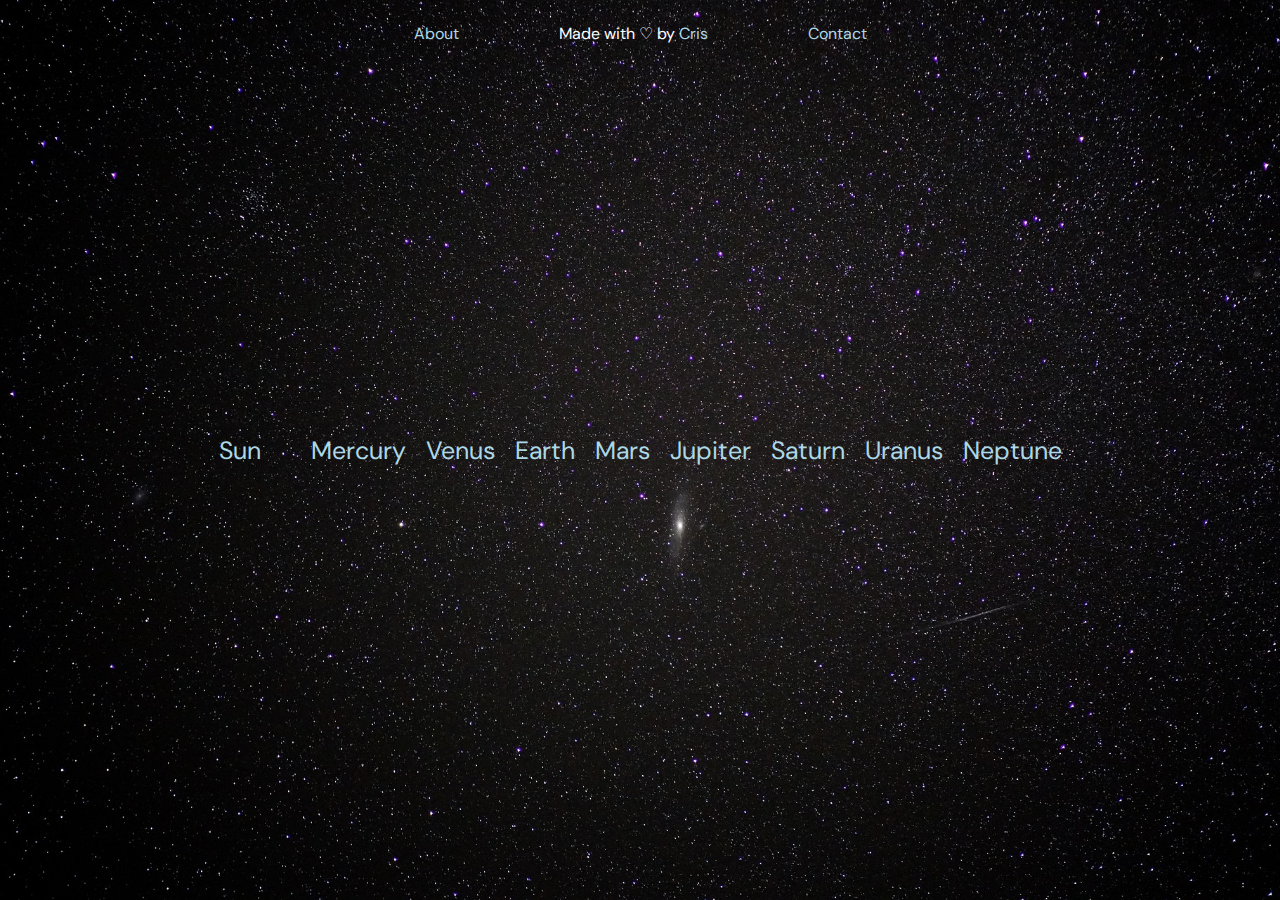
<file: index.html>
<!DOCKTYPE html>
<html>
    <head>
        <title>The Solar System</title>
        <link rel="stylesheet" type="text/css" href="/styles/style.css">
        <meta charset="UTF-8">
        <meta name="viewport" content="width=device-width, initial-scale=1.0">
        <meta name="robots" content="noai, noimageai">
        <link href="/media/imgs/icon.png" rel="icon" type="image/x-icon">
    </head>
    <body>
        <div class="bottom">
            <p><a href="/about.html">About</a></p>
            <p style="text-align: center;">Made with ♡ by <a href="https://code2craft.xyz">Cris</a></p>
            <p><a href="/contact.html">Contact</a></p>
        </div>
        <div class="planets">
            <div class="sun" id="sun" style="margin-right: 30px;"><a onclick="info('0')">Sun</a></div>
            <div class="mercury" id="mercury"><a onclick="info('1')">Mercury</a></div>
            <div class="venus" id="venus"><a onclick="info('2')">Venus</a></div>
            <div class="earth" id="earth"><a onclick="info('3')">Earth</a></div>
            <div class="mars" id="mars"><a onclick="info('4')">Mars</a></div>
            <div class="jupiter" id="jupiter"><a onclick="info('5')">Jupiter</a></div>
            <div class="saturn" id="saturn"><a onclick="info('6')">Saturn</a></div>
            <div class="uranus" id="uranus"><a onclick="info('7')">Uranus</a></div>
            <div class="neptune" id="neptune"><a onclick="info('8')">Neptune</a></div>
        </div>
        <script src="/script/main.js"></script>
    </body>
</html>
</file>
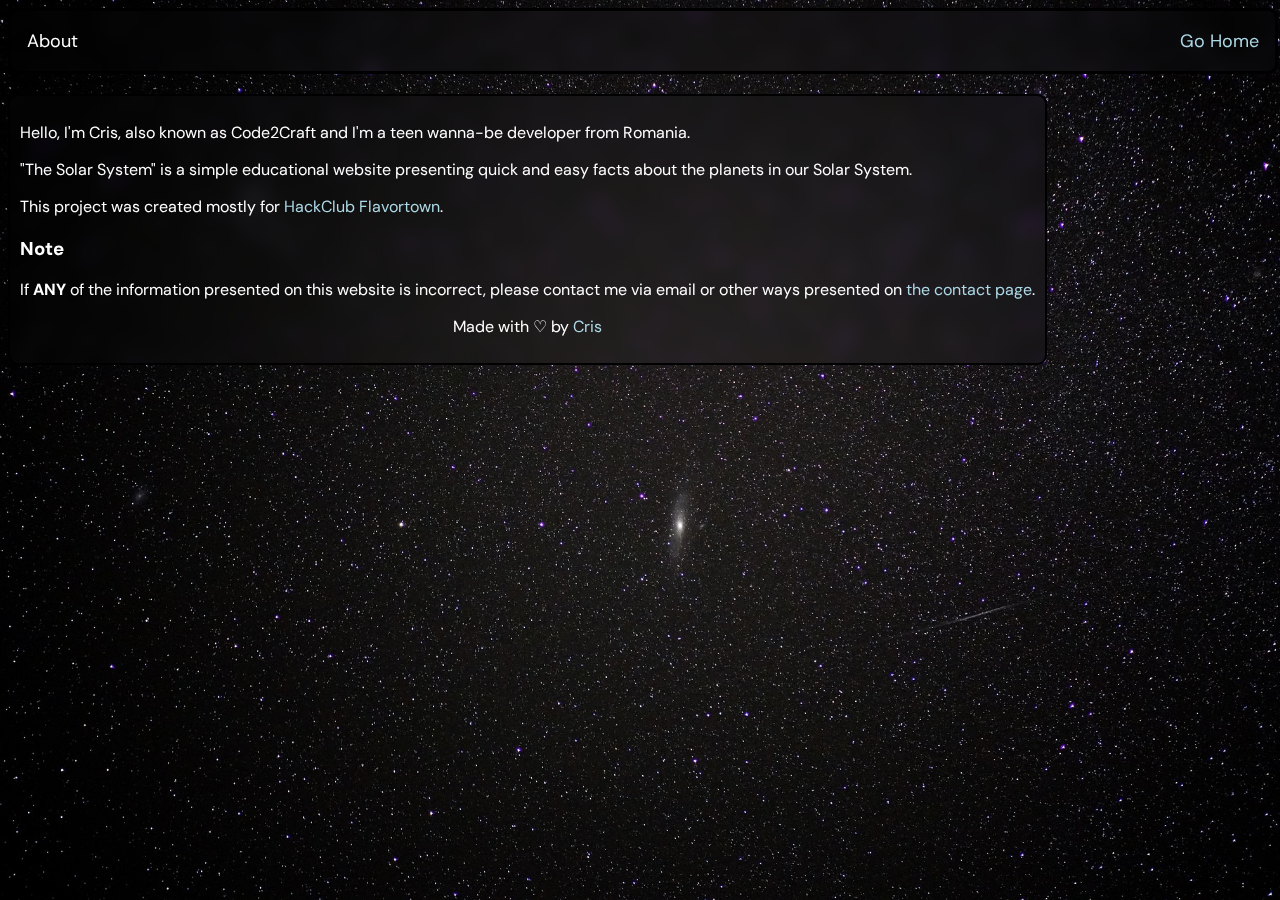
<file: about.html>
<!DOCKTYPE html>
<html>
    <head>
        <title>The Solar System</title>
        <link rel="stylesheet" type="text/css" href="/styles/style.css">
        <meta charset="UTF-8">
        <meta name="viewport" content="width=device-width, initial-scale=1.0">
        <meta name="robots" content="noai, noimageai">
        <link href="/media/imgs/icon.png" rel="icon" type="image/x-icon">
    </head>
    <body>
        <div class="all">
            <div class="top">
                <p>About</p>
                <p><a href="/">Go Home</a></p>
            </div>
            <div class="content">
                <p>Hello, I'm Cris, also known as Code2Craft and I'm a teen wanna-be developer from Romania.</p>
                <p>"The Solar System" is a simple educational website presenting quick and easy facts about the planets in our Solar System.</p>
                <p>This project was created mostly for <a href="https://flavortown.hackclub.com" target="_blank">HackClub Flavortown</a>.</p>
                <h3>Note</h3>
                <p>If <strong>ANY</strong> of the information presented on this website is incorrect, please contact me via email or other ways presented on <a href="/contact.html">the contact page</a>.</p>
                <p style="text-align: center;">Made with ♡ by <a href="https://code2craft.xyz">Cris</a></p>
            </div>
        </div>
    </body>
</html>
</file>
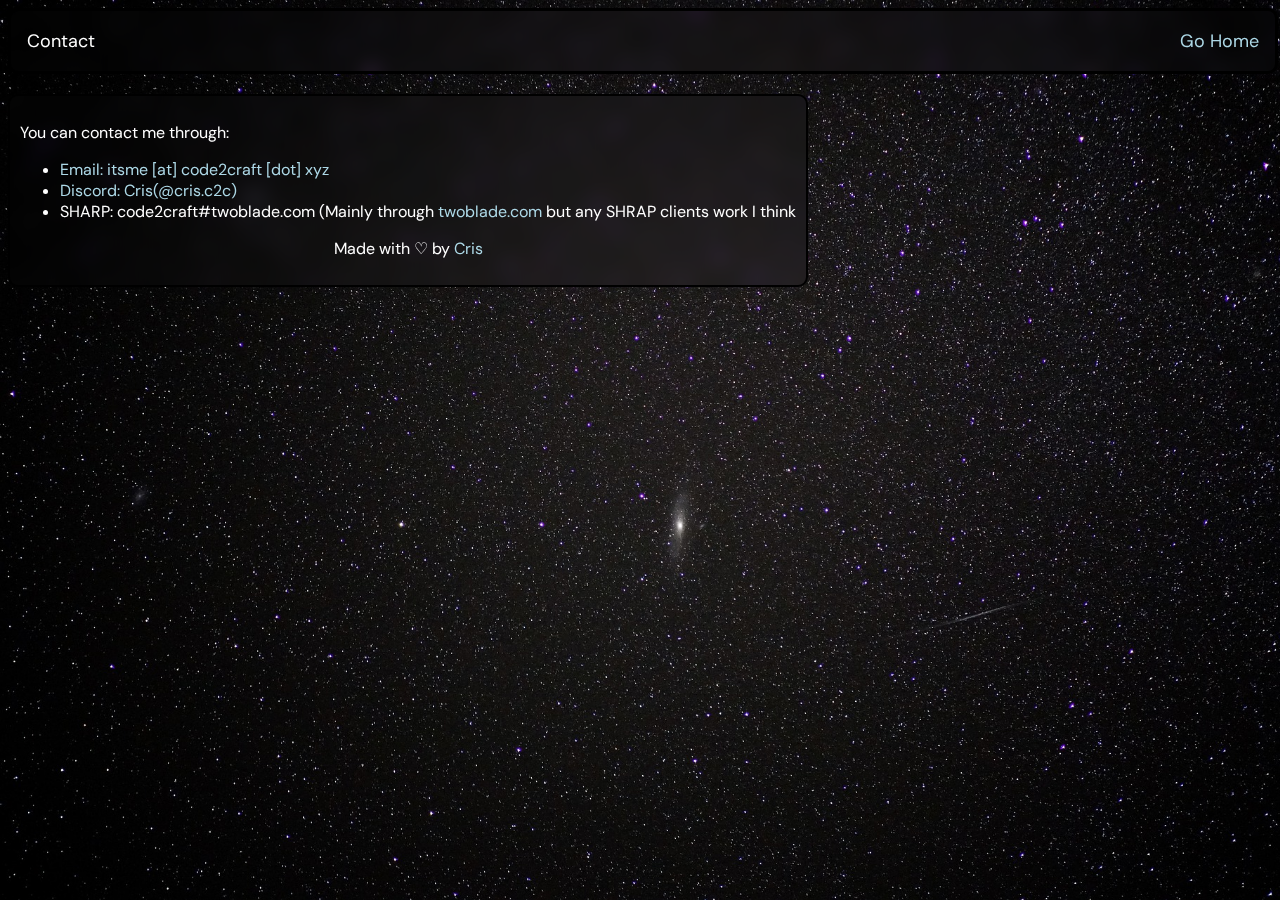
<file: contact.html>
<!DOCKTYPE html>
<html>
    <head>
        <title>The Solar System</title>
        <link rel="stylesheet" type="text/css" href="/styles/style.css">
        <meta charset="UTF-8">
        <meta name="viewport" content="width=device-width, initial-scale=1.0">
        <meta name="robots" content="noai, noimageai">
        <link href="/media/imgs/icon.png" rel="icon" type="image/x-icon">
    </head>
    <body>
        <div class="all">
            <div class="top">
                <p>Contact</p>
                <p><a href="/">Go Home</a></p>
            </div>
            <div class="content">
                <p>You can contact me through:</p>
            <ul>
                <li><a href="/cdn-cgi/l/email-protection#1b726f68767e5b78747f7e2978697a7d6f35636261">Email: itsme [at] code2craft [dot] xyz</a></li>
                <li><a href="https://discord.com/users/920617892444258305" target="_blank">Discord: Cris(@cris.c2c)</a></li>
                <li>SHARP: code2craft#twoblade.com (Mainly through <a href="https://twoblade.com" target="_blank">twoblade.com</a> but any SHRAP clients work I think</li>
            </ul>
                <p style="text-align: center;">Made with ♡ by <a href="https://code2craft.xyz">Cris</a></p>
            </div>
        </div>
    </body>
</html>
</file>
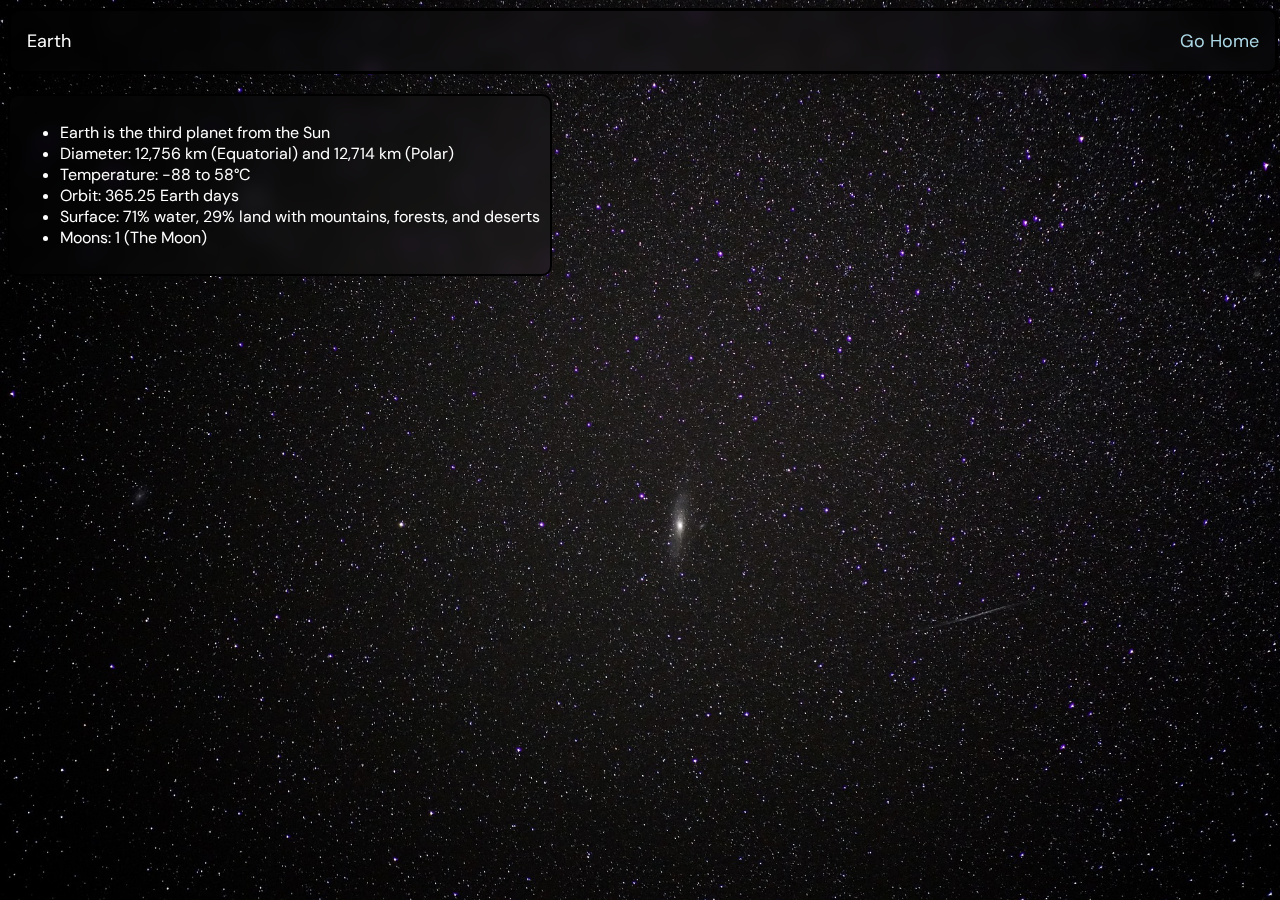
<file: planets/earth.html>
<!DOCKTYPE html>
<html>
    <head>
        <title>The Solar System</title>
        <link rel="stylesheet" type="text/css" href="/styles/style.css">
        <meta charset="UTF-8">
        <meta name="viewport" content="width=device-width, initial-scale=1.0">
        <meta name="robots" content="noai, noimageai">
        <link href="/media/imgs/icon.png" rel="icon" type="image/x-icon">
    </head>
    <body>
        <div class="all">
            <div class="top">
                <p>Earth</p>
                <p><a href="/">Go Home</a></p>
            </div>
            <div class="content">
                <ul>
                    <li>Earth is the third planet from the Sun</li>
                    <li>Diameter: 12,756 km (Equatorial) and 12,714 km (Polar)</li>
                    <li>Temperature: -88 to 58°C</li>
                    <li>Orbit: 365.25 Earth days</li>
                    <li>Surface: 71% water, 29% land with mountains, forests, and deserts</li>
                    <li>Moons: 1 (The Moon)</li>
                </ul>
            </div>
        </div>
    </body>
</html>
</file>
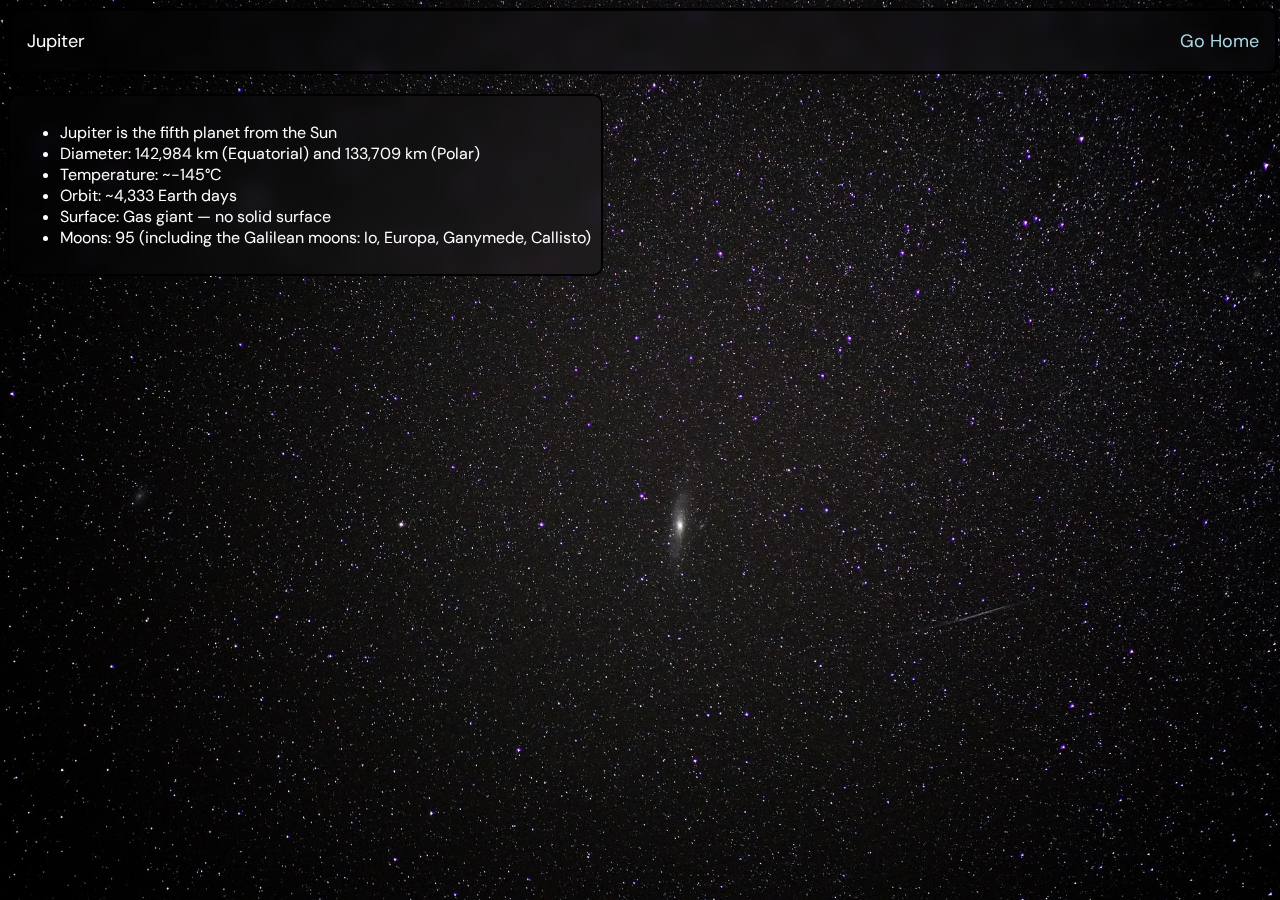
<file: planets/jupiter.html>
<!DOCKTYPE html>
<html>
    <head>
        <title>The Solar System</title>
        <link rel="stylesheet" type="text/css" href="/styles/style.css">
        <meta charset="UTF-8">
        <meta name="viewport" content="width=device-width, initial-scale=1.0">
        <meta name="robots" content="noai, noimageai">
        <link href="/media/imgs/icon.png" rel="icon" type="image/x-icon">
    </head>
    <body>
        <div class="all">
            <div class="top">
                <p>Jupiter</p>
                <p><a href="/">Go Home</a></p>
            </div>
            <div class="content">
                <ul>
                    <li>Jupiter is the fifth planet from the Sun</li>
                    <li>Diameter: 142,984 km (Equatorial) and 133,709 km (Polar)</li>
                    <li>Temperature: ~−145°C</li>
                    <li>Orbit: ~4,333 Earth days</li>
                    <li>Surface: Gas giant — no solid surface</li>
                    <li>Moons: 95 (including the Galilean moons: Io, Europa, Ganymede, Callisto)</li>
                </ul>
            </div>
        </div>
    </body>
</html>
</file>
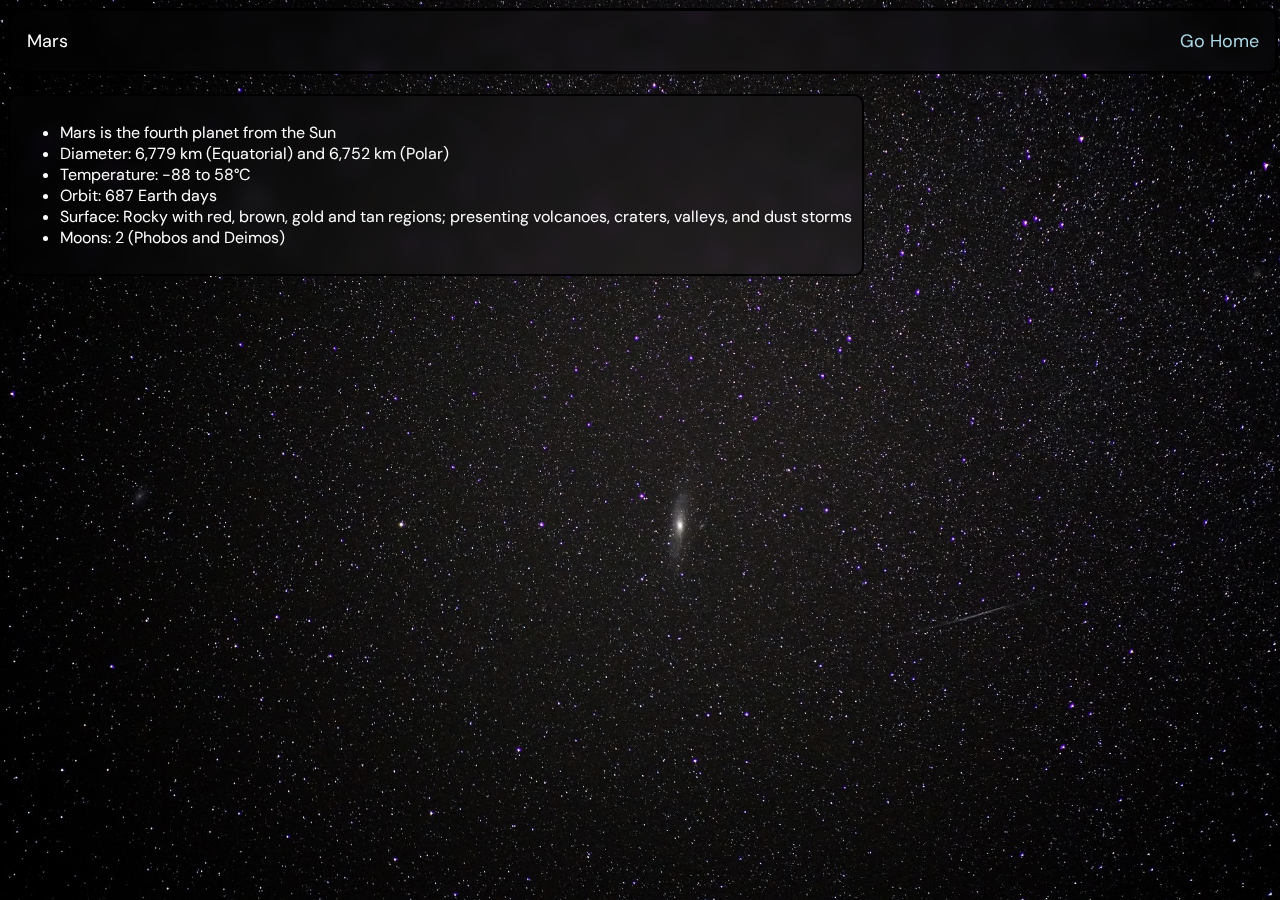
<file: planets/mars.html>
<!DOCKTYPE html>
<html>
    <head>
        <title>The Solar System</title>
        <link rel="stylesheet" type="text/css" href="/styles/style.css">
        <meta charset="UTF-8">
        <meta name="viewport" content="width=device-width, initial-scale=1.0">
        <meta name="robots" content="noai, noimageai">
        <link href="/media/imgs/icon.png" rel="icon" type="image/x-icon">
    </head>
    <body>
        <div class="all">
            <div class="top">
                <p>Mars</p>
                <p><a href="/">Go Home</a></p>
            </div>
            <div class="content">
                <ul>
                    <li>Mars is the fourth planet from the Sun</li>
                    <li>Diameter: 6,779 km (Equatorial) and 6,752 km (Polar)</li>
                    <li>Temperature: -88 to 58°C</li>
                    <li>Orbit: 687 Earth days</li>
                    <li>Surface: Rocky with red, brown, gold and tan regions; presenting volcanoes, craters, valleys, and dust storms</li>
                    <li>Moons: 2 (Phobos and Deimos)</li>
                </ul>
            </div>
        </div>
    </body>
</html>
</file>
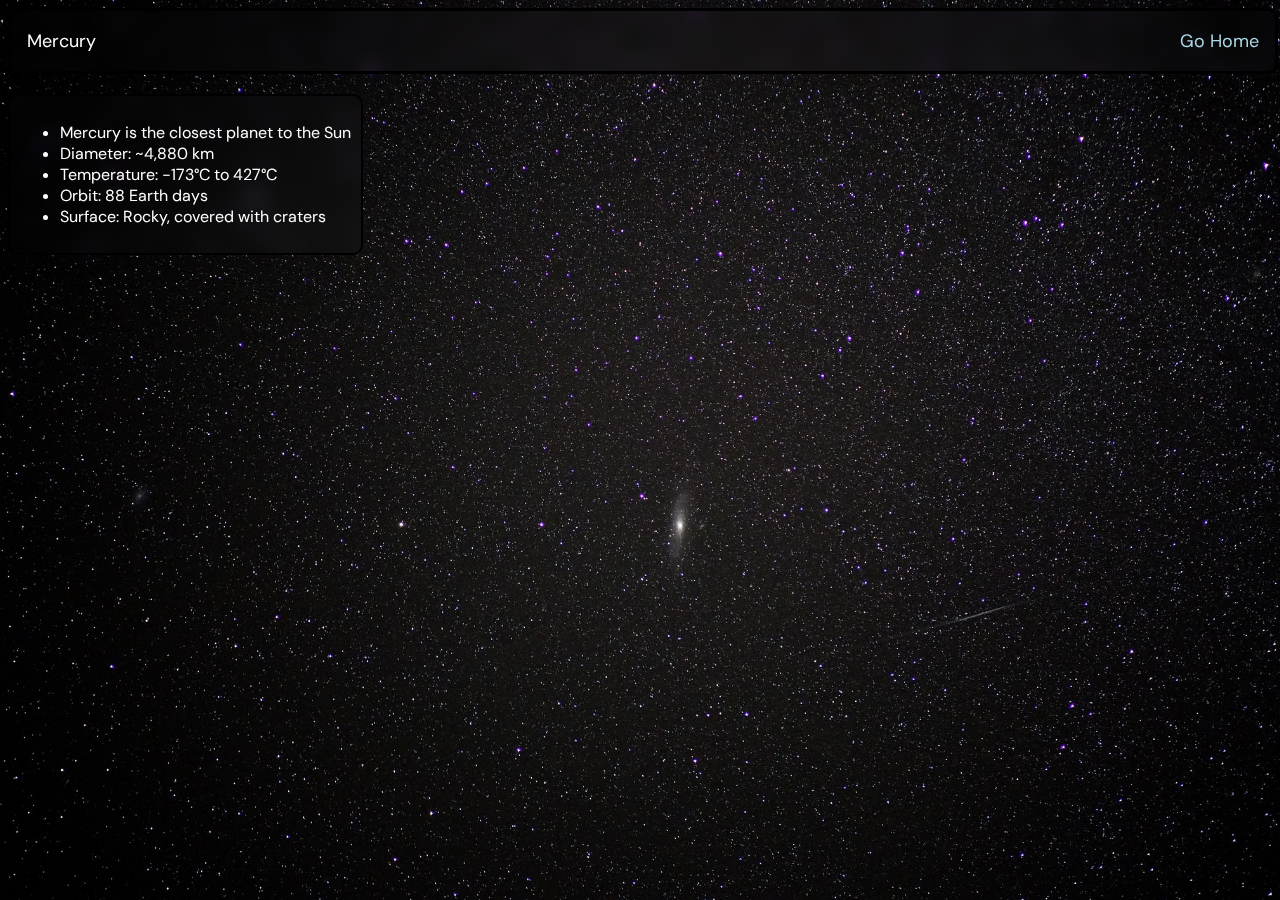
<file: planets/mercury.html>
<!DOCKTYPE html>
<html>
    <head>
        <title>The Solar System</title>
        <link rel="stylesheet" type="text/css" href="/styles/style.css">
        <meta charset="UTF-8">
        <meta name="viewport" content="width=device-width, initial-scale=1.0">
        <meta name="robots" content="noai, noimageai">
        <link href="/media/imgs/icon.png" rel="icon" type="image/x-icon">
    </head>
    <body>
        <div class="all">
            <div class="top">
                <p>Mercury</p>
                <p><a href="/">Go Home</a></p>
            </div>
            <div class="content">
                <ul>
                    <li>Mercury is the closest planet to the Sun</li>
                    <li>Diameter: ~4,880 km</li>
                    <li>Temperature: −173°C to 427°C</li>
                    <li>Orbit: 88 Earth days</li>
                    <li>Surface: Rocky, covered with craters</li>
                </ul>
            </div>
        </div>
    </body>
</html>
</file>
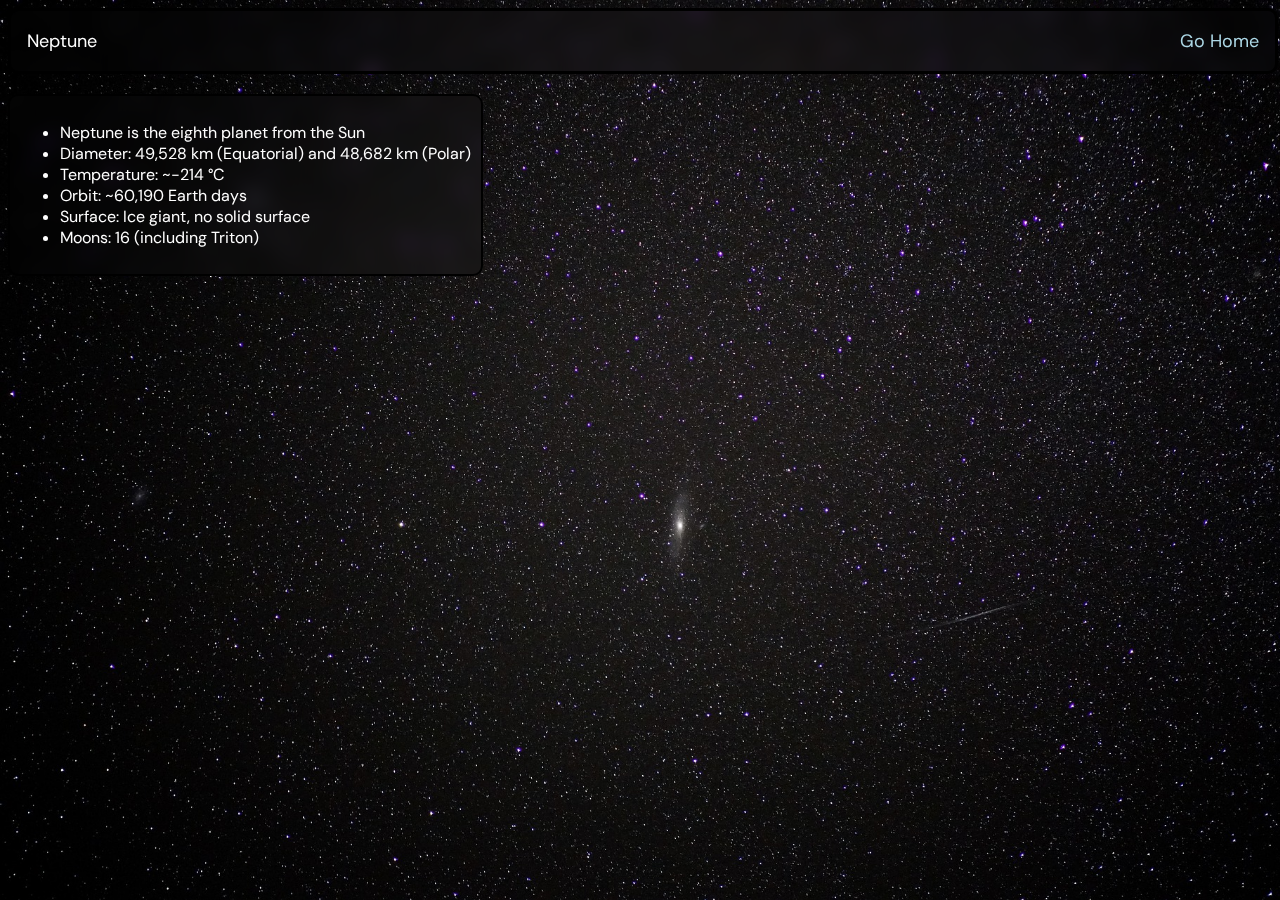
<file: planets/neptune.html>
<!DOCKTYPE html>
<html>
    <head>
        <title>The Solar System</title>
        <link rel="stylesheet" type="text/css" href="/styles/style.css">
        <meta charset="UTF-8">
        <meta name="viewport" content="width=device-width, initial-scale=1.0">
        <meta name="robots" content="noai, noimageai">
        <link href="/media/imgs/icon.png" rel="icon" type="image/x-icon">
    </head>
    <body>
        <div class="all">
            <div class="top">
                <p>Neptune</p>
                <p><a href="/">Go Home</a></p>
            </div>
            <div class="content">
                <ul>
                    <li>Neptune is the eighth planet from the Sun</li>
                    <li>Diameter: 49,528 km (Equatorial) and 48,682 km (Polar)</li>
                    <li>Temperature: ~−214 °C</li>
                    <li>Orbit: ~60,190 Earth days</li>
                    <li>Surface: Ice giant, no solid surface</li>
                    <li>Moons: 16 (including Triton)</li>
                </ul>
            </div>
        </div>
    </body>
</html>
</file>
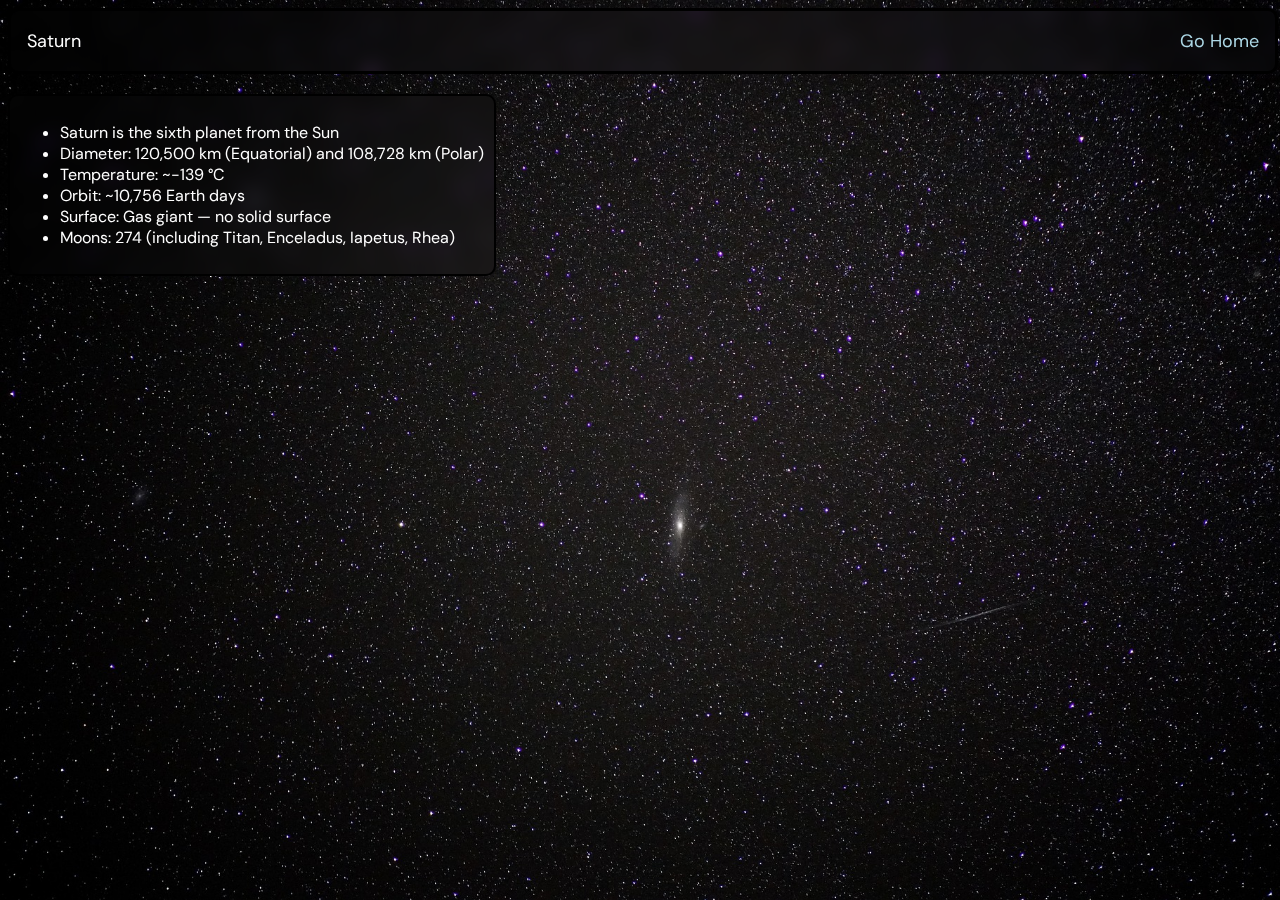
<file: planets/saturn.html>
<!DOCKTYPE html>
<html>
    <head>
        <title>The Solar System</title>
        <link rel="stylesheet" type="text/css" href="/styles/style.css">
        <meta charset="UTF-8">
        <meta name="viewport" content="width=device-width, initial-scale=1.0">
        <meta name="robots" content="noai, noimageai">
        <link href="/media/imgs/icon.png" rel="icon" type="image/x-icon">
    </head>
    <body>
        <div class="all">
            <div class="top">
                <p>Saturn</p>
                <p><a href="/">Go Home</a></p>
            </div>
            <div class="content">
                <ul>
                    <li>Saturn is the sixth planet from the Sun</li>
                    <li>Diameter: 120,500 km (Equatorial) and 108,728 km (Polar)</li>
                    <li>Temperature: ~-139 °C</li>
                    <li>Orbit: ~10,756 Earth days</li>
                    <li>Surface: Gas giant — no solid surface</li>
                    <li>Moons: 274 (including Titan, Enceladus, Iapetus, Rhea)</li>
                </ul>
            </div>
        </div>
    </body>
</html>
</file>
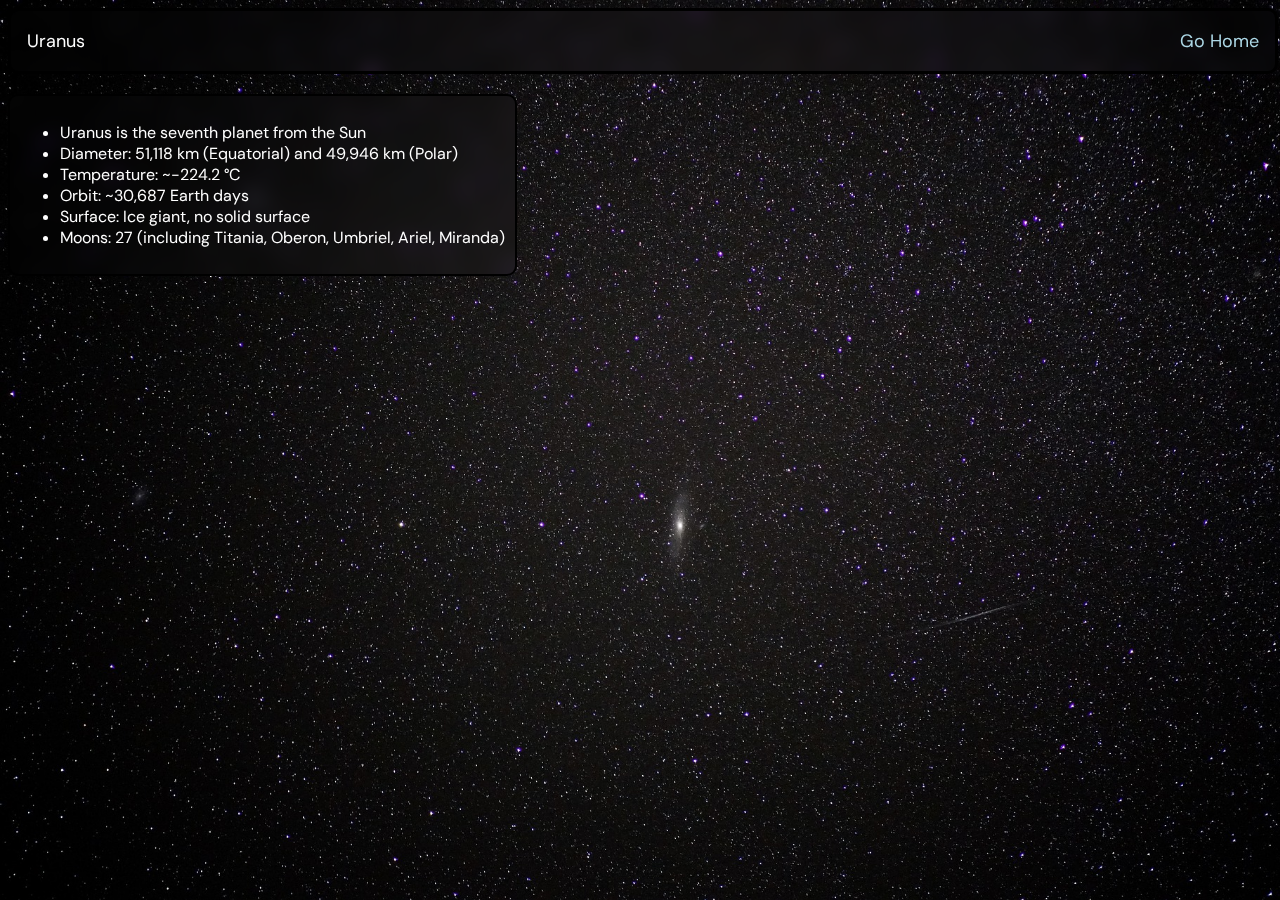
<file: planets/uranus.html>
<!DOCKTYPE html>
<html>
    <head>
        <title>The Solar System</title>
        <link rel="stylesheet" type="text/css" href="/styles/style.css">
        <meta charset="UTF-8">
        <meta name="viewport" content="width=device-width, initial-scale=1.0">
        <meta name="robots" content="noai, noimageai">
        <link href="/media/imgs/icon.png" rel="icon" type="image/x-icon">
    </head>
    <body>
        <div class="all">
            <div class="top">
                <p>Uranus</p>
                <p><a href="/">Go Home</a></p>
            </div>
            <div class="content">
                <ul>
                    <li>Uranus is the seventh planet from the Sun</li>
                    <li>Diameter: 51,118 km (Equatorial) and 49,946 km (Polar)</li>
                    <li>Temperature: ~-224.2 °C</li>
                    <li>Orbit: ~30,687 Earth days</li>
                    <li>Surface: Ice giant, no solid surface</li>
                    <li>Moons: 27 (including Titania, Oberon, Umbriel, Ariel, Miranda)</li>
                </ul>
            </div>
        </div>
    </body>
</html>
</file>
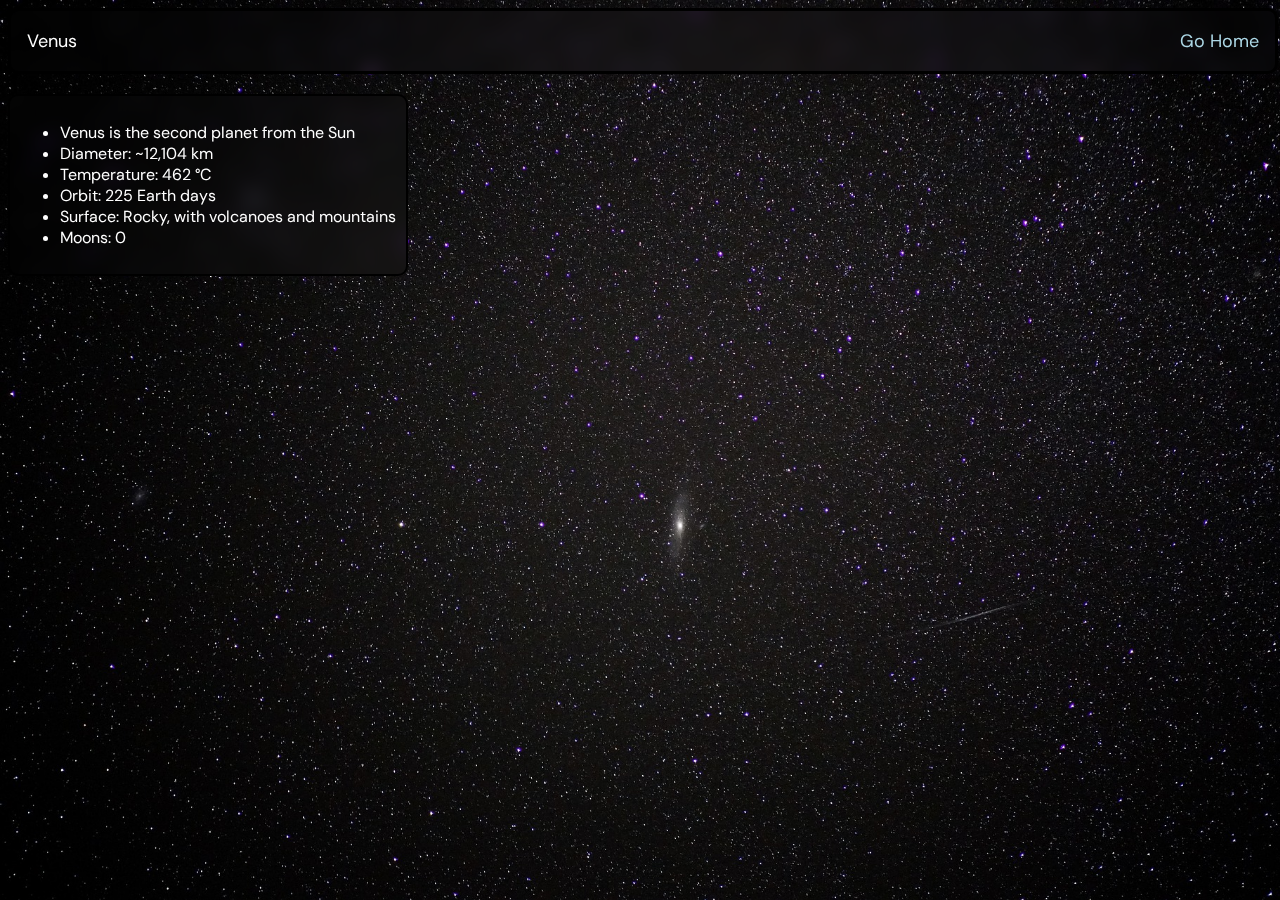
<file: planets/venus.html>
<!DOCKTYPE html>
<html>
    <head>
        <title>The Solar System</title>
        <link rel="stylesheet" type="text/css" href="/styles/style.css">
        <meta charset="UTF-8">
        <meta name="viewport" content="width=device-width, initial-scale=1.0">
        <meta name="robots" content="noai, noimageai">
        <link href="/media/imgs/icon.png" rel="icon" type="image/x-icon">
    </head>
    <body>
        <div class="all">
            <div class="top">
                <p>Venus</p>
                <p><a href="/">Go Home</a></p>
            </div>
            <div class="content">
                <ul>
                    <li>Venus is the second planet from the Sun</li>
                    <li>Diameter: ~12,104 km</li>
                    <li>Temperature: 462 °C</li>
                    <li>Orbit: 225 Earth days</li>
                    <li>Surface: Rocky, with volcanoes and mountains</li>
                    <li>Moons: 0</li>
                </ul>
            </div>
        </div>
    </body>
</html>
</file>
<file: styles/style.css>
@import url('https://fonts.googleapis.com/css2?family=Assistant:wght@200..800&family=DM+Sans:ital,opsz,wght@0,9..40,100..1000;1,9..40,100..1000&display=swap');
h1,h2,h3,h4,h5,p,li {
    font-family: DM Sans;
    color: white;
}

a { 
    margin-top:10px;
    font-family: DM Sans;
    text-decoration: none;
    color: lightblue;
}

a:hover {
    text-decoration: underline;
}

body {
    background-image: url(/media/imgs/stars.jpg);
    background-size:cover;
}

.planets {
    display: flex;
    gap: 20px;
    position: absolute;
    top: 50%;
    left: 50%;
    transform: translate(-50%, -50%); 
}

.planets div {
    cursor: pointer;
}

.planets {
    font-size: 25px;
}

.top {
    display: flex;
    justify-content: space-between;
    backdrop-filter: blur(10px);
    border: solid;
    border-radius: 10px;
    width: 100%;
}

.top p {
    margin-left: 16px;
    margin-right: 16px;
    font-size: 18px;
}

.content {
    border: solid 2px #000;
    border-radius: 10px;
    backdrop-filter: blur(10px);
    width: fit-content;
    padding: 10px;
}

.all {
    display: flex;
    flex-direction: column;
    gap: 20px;
}

.bottom {
    display: flex;
    justify-content: center;
    align-items: center;
    height: 50px;
    gap: 100px;
}
</file>
